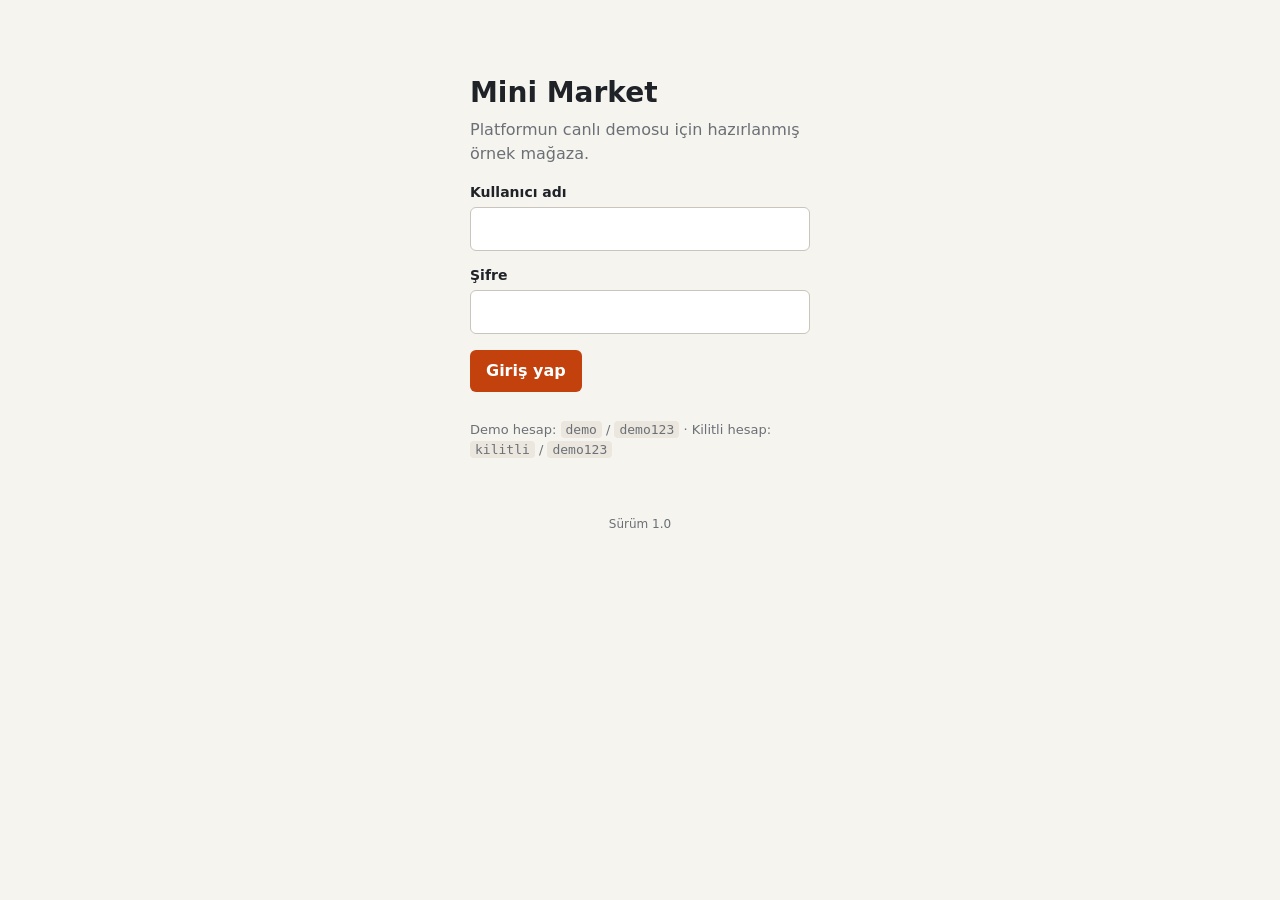
<file: demo_site/index.html>
<!doctype html>
<html lang="tr">
<head>
  <meta charset="utf-8">
  <meta name="viewport" content="width=device-width, initial-scale=1">
  <title>Mini Market · Giriş</title>
  <link rel="stylesheet" href="style.css">
</head>
<body>
  <main class="kutu dar">
    <h1>Mini Market</h1>
    <p class="soluk">Platformun canlı demosu için hazırlanmış örnek mağaza.</p>

    <form id="giris-formu" novalidate>
      <label for="kullanici">Kullanıcı adı</label>
      <input id="kullanici" data-testid="kullanici-adi" autocomplete="username">

      <label for="sifre">Şifre</label>
      <input id="sifre" type="password" data-testid="sifre" autocomplete="current-password">

      <button type="submit" id="giris-butonu">Giriş yap</button>
      <p role="alert" class="hata" data-testid="hata-mesaji" hidden></p>
    </form>

    <p class="ipucu">Demo hesap: <code>demo</code> / <code>demo123</code> · Kilitli hesap: <code>kilitli</code> / <code>demo123</code></p>
  </main>
  <footer class="surum" data-testid="surum"></footer>
  <script src="app.js"></script>
  <script>MiniMarket.loginPage();</script>
</body>
</html>
</file>
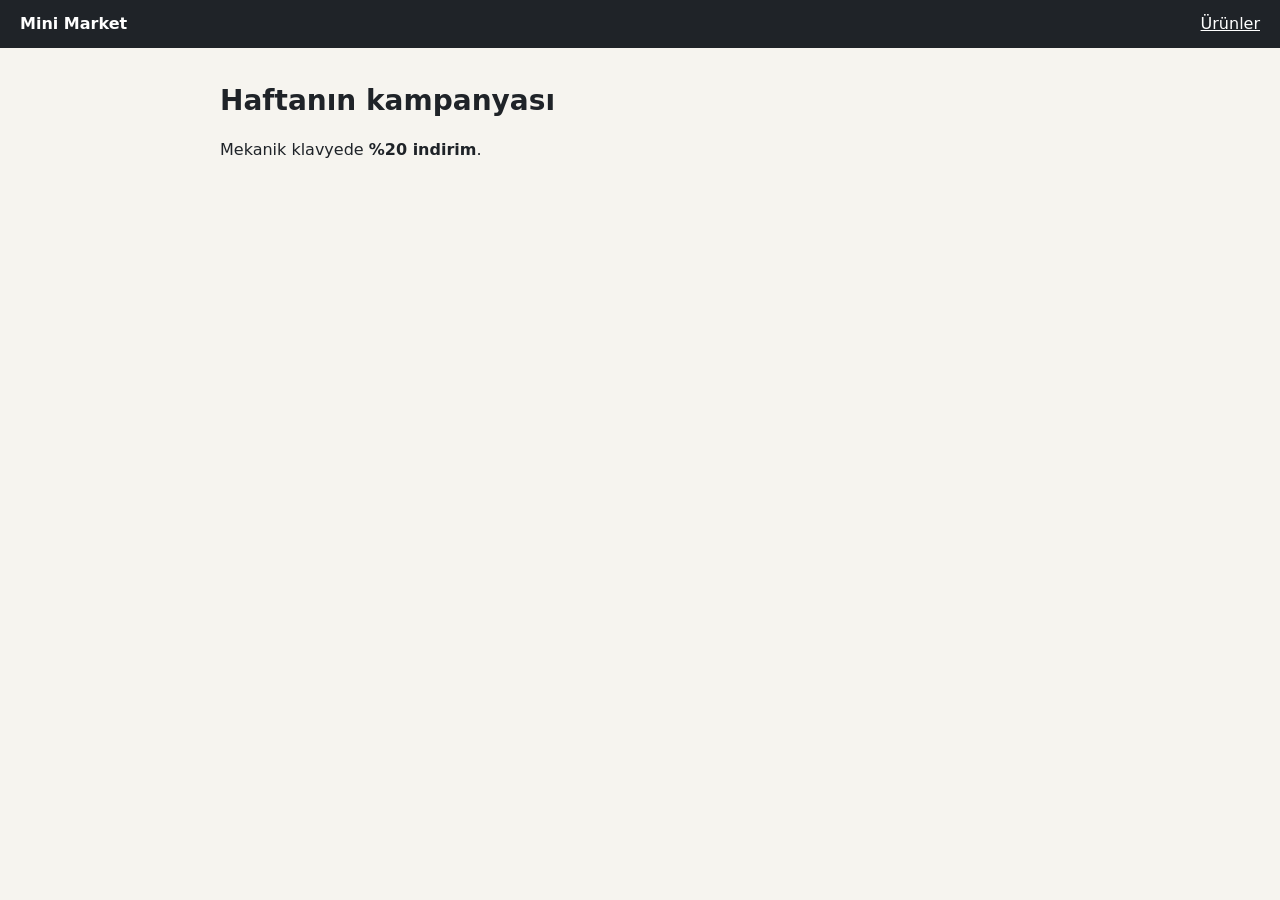
<file: demo_site/kampanya.html>
<!doctype html>
<html lang="tr">
<head>
  <meta charset="utf-8">
  <meta name="viewport" content="width=device-width, initial-scale=1">
  <title>Mini Market · Kampanya</title>
  <link rel="stylesheet" href="style.css">
</head>
<body>
  <!--
    KARARSIZ SAYFA (B2 demosu): Kampanya, 0–2 sn arasında RASTGELE bir gecikmeyle yüklenir
    (yükü değişen yavaş bir sunucuyu taklit eder). 1 sn bekleyen bir test bazen geçer, bazen kalır.
    examples/demo/kararsiz-kampanya.yaml bu sayfayı `retries: 3` ile test eder.
  -->
  <header class="ust"><strong>Mini Market</strong><nav><a href="urunler.html">Ürünler</a></nav></header>
  <main class="kutu">
    <p class="soluk" id="yukleniyor">Kampanya yükleniyor…</p>
    <section id="kampanya" hidden>
      <h1>Haftanın kampanyası</h1>
      <p>Mekanik klavyede <strong>%20 indirim</strong>.</p>
    </section>
  </main>
  <script>
    const gecikme = Math.floor(Math.random() * 2000);
    setTimeout(() => {
      document.getElementById("yukleniyor").remove();
      document.getElementById("kampanya").hidden = false;
    }, gecikme);
  </script>
</body>
</html>
</file>
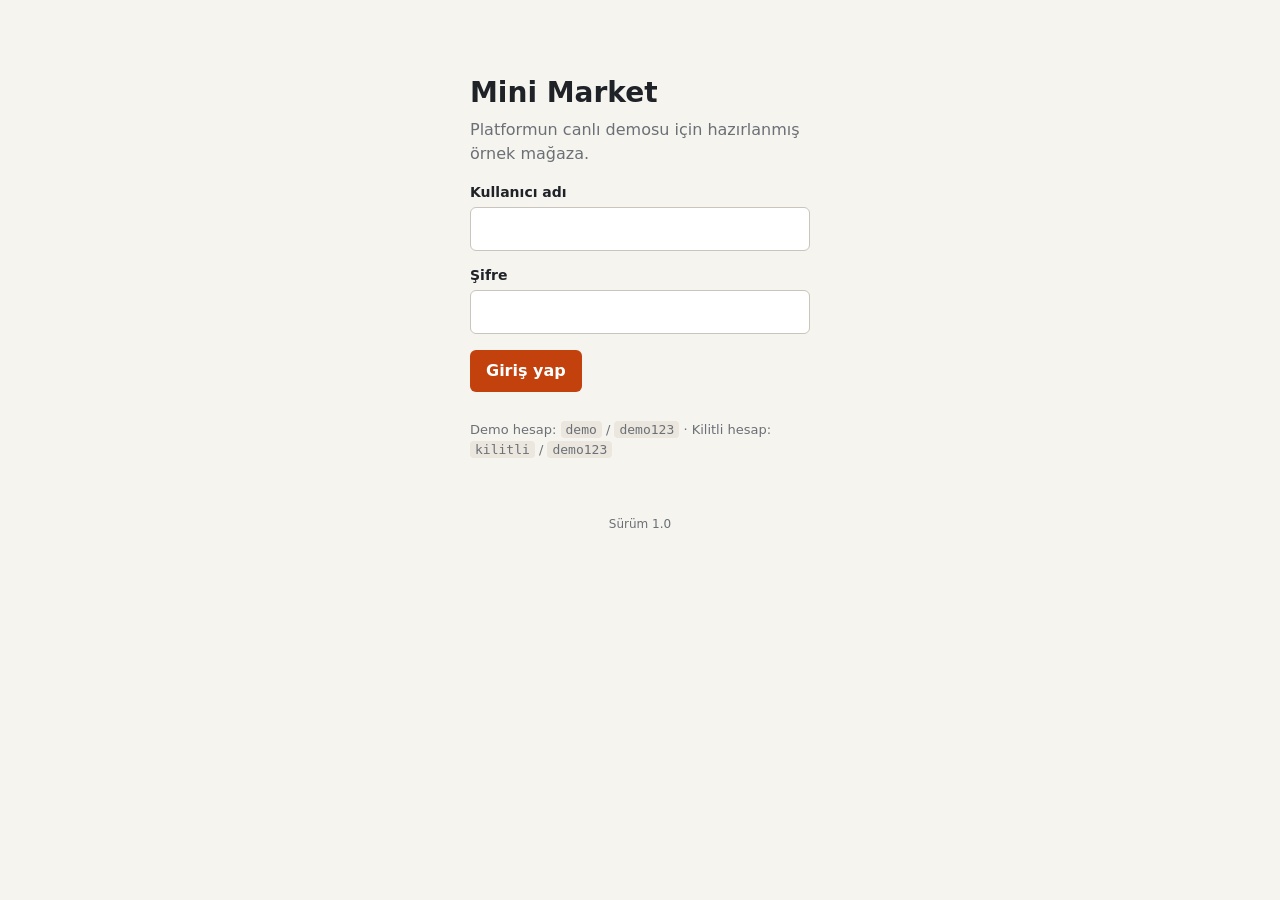
<file: demo_site/sepet.html>
<!doctype html>
<html lang="tr">
<head>
  <meta charset="utf-8">
  <meta name="viewport" content="width=device-width, initial-scale=1">
  <title>Mini Market · Sepet</title>
  <link rel="stylesheet" href="style.css">
</head>
<body>
  <header class="ust">
    <strong>Mini Market</strong>
    <nav><a href="urunler.html">← Alışverişe dön</a></nav>
  </header>
  <main class="kutu">
    <h1>Sepetim</h1>

    <section id="sepet-bolumu">
      <p class="soluk" id="bos-sepet" hidden>Sepetiniz boş.</p>
      <table id="sepet-tablosu">
        <thead><tr><th>Ürün</th><th>Adet</th><th>Fiyat</th></tr></thead>
        <tbody id="satirlar"></tbody>
        <tfoot><tr><th colspan="2">Toplam</th><th data-testid="sepet-toplami" id="toplam">0 TL</th></tr></tfoot>
      </table>

      <form id="siparis-formu" novalidate>
        <h2>Teslimat bilgileri</h2>
        <label for="ad">Ad soyad</label>
        <input id="ad" data-testid="ad-soyad">
        <label for="adres">Adres</label>
        <textarea id="adres" rows="2" data-testid="adres"></textarea>
        <button type="submit">Siparişi tamamla</button>
        <p role="alert" class="hata" data-testid="form-hatasi" hidden></p>
      </form>
    </section>

    <section id="sonuc" hidden>
      <h2 data-testid="siparis-sonucu">Siparişiniz alındı!</h2>
      <p>Sipariş numaranız: <strong data-testid="siparis-no" id="siparis-no"></strong></p>
      <a href="urunler.html">Alışverişe devam et</a>
    </section>
  </main>
  <footer class="surum" data-testid="surum"></footer>
  <script src="app.js"></script>
  <script>MiniMarket.cartPage();</script>
</body>
</html>
</file>
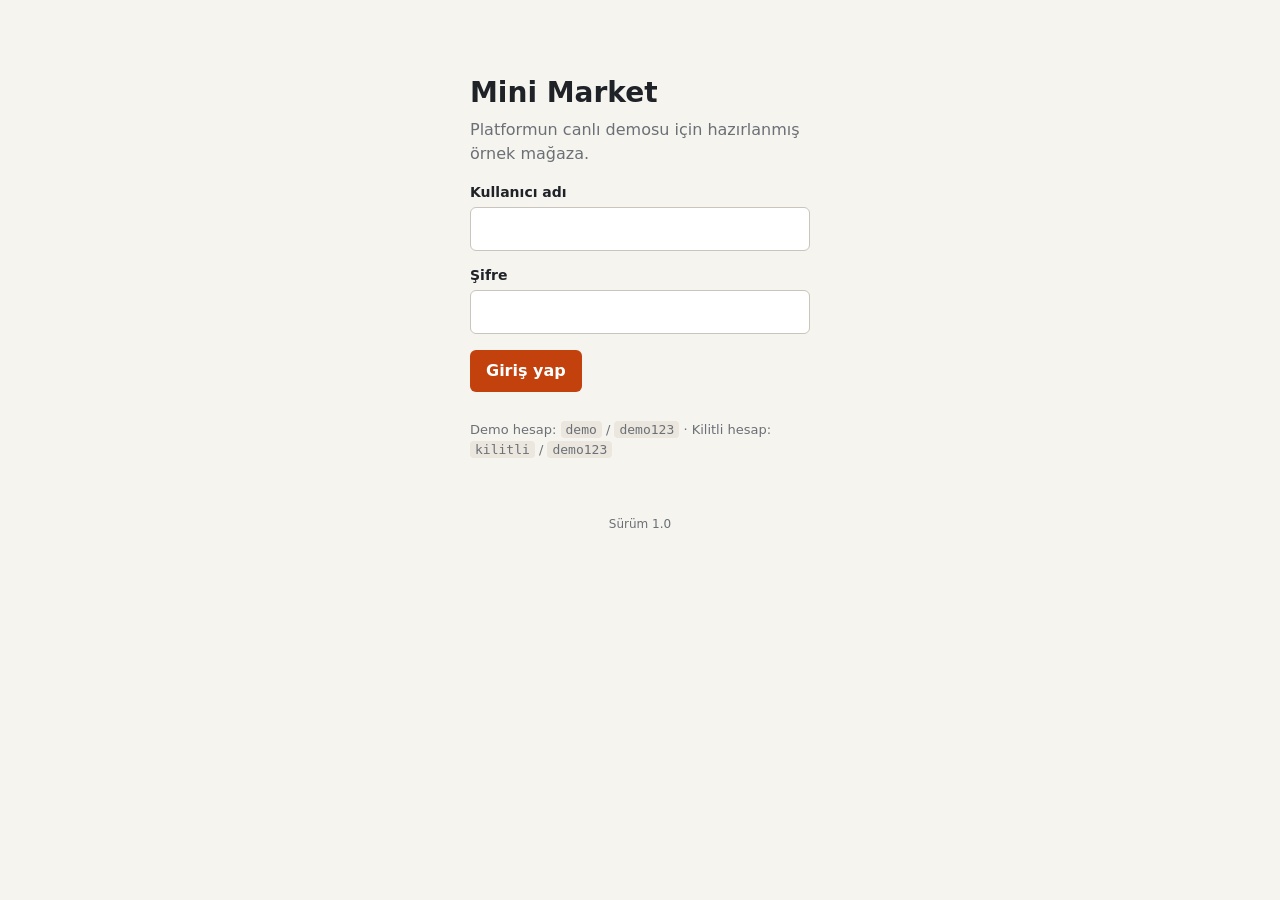
<file: demo_site/urunler.html>
<!doctype html>
<html lang="tr">
<head>
  <meta charset="utf-8">
  <meta name="viewport" content="width=device-width, initial-scale=1">
  <title>Mini Market · Ürünler</title>
  <link rel="stylesheet" href="style.css">
</head>
<body>
  <header class="ust">
    <strong>Mini Market</strong>
    <nav>
      <a href="sepet.html" data-testid="sepet-linki">Sepet <span class="rozet" data-testid="sepet-sayaci">0</span></a>
      <button type="button" class="bag" id="cikis">Çıkış</button>
    </nav>
  </header>
  <main class="kutu">
    <h1>Ürünler</h1>
    <p class="soluk" id="yukleniyor">Ürünler yükleniyor…</p>
    <div class="izgara" id="urunler"></div>
  </main>
  <footer class="surum" data-testid="surum"></footer>
  <script src="app.js"></script>
  <script>MiniMarket.productsPage();</script>
</body>
</html>
</file>
<file: demo_site/style.css>
* { box-sizing: border-box; }
body {
  margin: 0;
  font-family: system-ui, "Segoe UI", sans-serif;
  background: #f6f4ef;
  color: #1f2328;
  line-height: 1.5;
}
.kutu { max-width: 880px; margin: 32px auto; padding: 0 20px; }
.kutu.dar { max-width: 380px; margin-top: 72px; }
h1 { margin: 0 0 4px; font-size: 28px; }
h2 { font-size: 18px; margin: 0 0 6px; }
.soluk { color: #6b6f76; margin-top: 0; }
label { display: block; font-weight: 600; margin: 14px 0 4px; font-size: 14px; }
input, textarea {
  width: 100%; padding: 9px 11px; font: inherit;
  border: 1px solid #c9c5bc; border-radius: 6px; background: #fff;
}
button {
  margin-top: 16px; padding: 9px 16px; font: inherit; font-weight: 600;
  background: #c2410c; color: #fff; border: 0; border-radius: 6px; cursor: pointer;
}
button:disabled { opacity: .6; cursor: progress; }
button.bag { margin: 0; background: transparent; color: inherit; border: 1px solid #c9c5bc; padding: 4px 10px; }
.hata { color: #b91c1c; background: #fef2f2; border-left: 3px solid #b91c1c; padding: 8px 10px; margin-top: 14px; }
.ipucu { margin-top: 28px; font-size: 13px; color: #6b6f76; }
code { background: #ebe7de; padding: 1px 5px; border-radius: 4px; }
.ust {
  display: flex; justify-content: space-between; align-items: center;
  padding: 12px 20px; background: #1f2328; color: #fff;
}
.ust a { color: #fff; }
.ust nav { display: flex; gap: 16px; align-items: center; }
.rozet { background: #c2410c; border-radius: 999px; padding: 0 8px; font-size: 13px; font-weight: 700; }
.izgara { display: grid; grid-template-columns: repeat(auto-fill, minmax(190px, 1fr)); gap: 14px; margin-top: 16px; }
.urun { background: #fff; border: 1px solid #e3dfd6; border-radius: 8px; padding: 16px; }
.fiyat { font-weight: 700; margin: 0; }
table { width: 100%; border-collapse: collapse; background: #fff; margin: 16px 0 24px; }
th, td { text-align: left; padding: 9px 12px; border-bottom: 1px solid #e3dfd6; }
tfoot th { font-size: 17px; }
#siparis-formu { max-width: 420px; }
.surum { text-align: center; color: #6b6f76; font-size: 12px; padding: 24px; }
</file>
